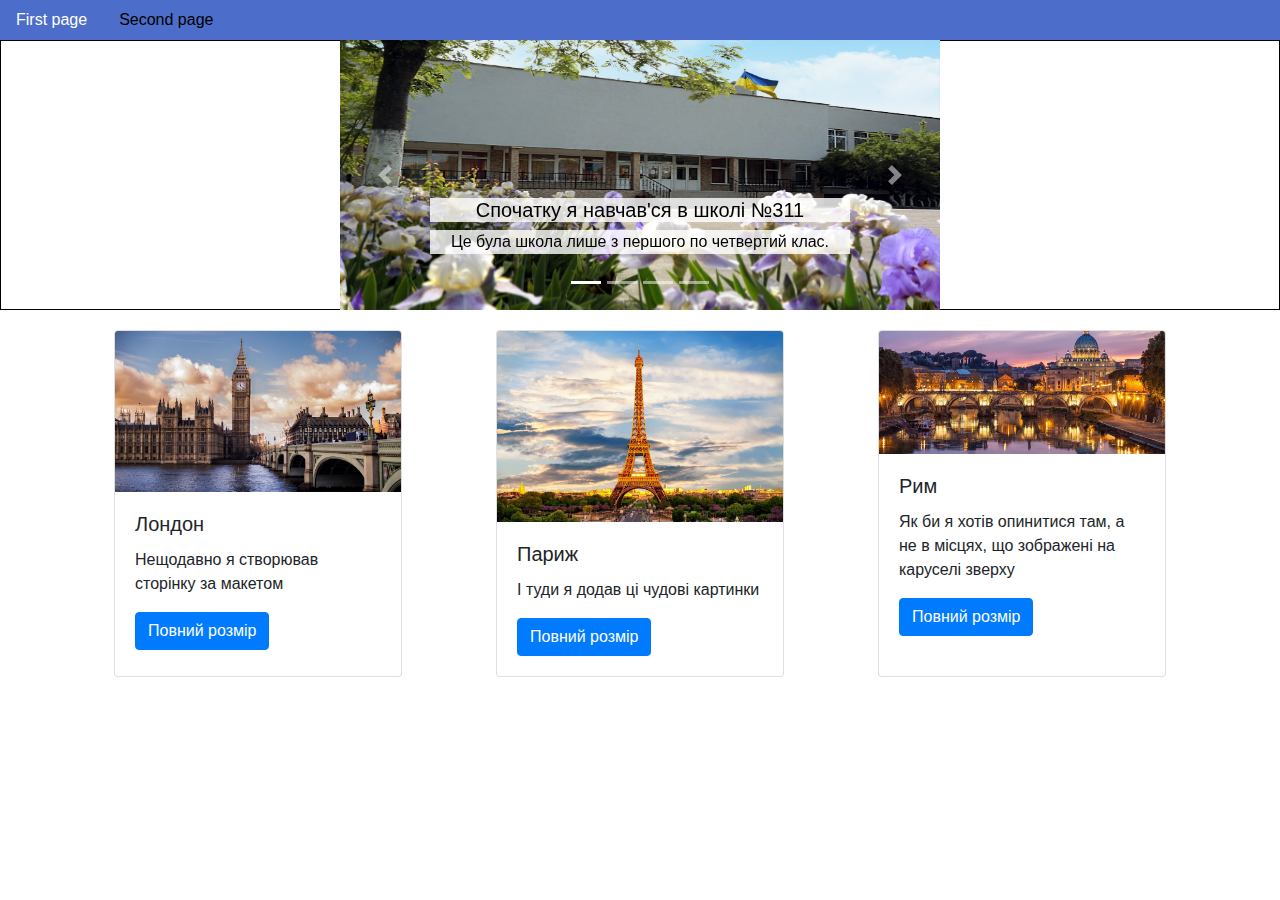
<file: index.html>
<!DOCTYPE html>
<html lang="uk" dir="ltr">
  <head>
    <title>Головна</title>
    <meta charset="utf-8">
    <meta name="viewport" content="width=device-width, initial-scale=1, shrink-to-fit=no">
    <link rel="stylesheet" href="https://stackpath.bootstrapcdn.com/bootstrap/4.3.1/css/bootstrap.min.css" integrity="sha384-ggOyR0iXCbMQv3Xipma34MD+dH/1fQ784/j6cY/iJTQUOhcWr7x9JvoRxT2MZw1T" crossorigin="anonymous">
    <link type="text/css" rel="stylesheet" href="./css/main.css">
    <link type="text/css" rel="stylesheet" href="./css/first.css">
  </head>
  <body>
    <!--додаю бутстрап-навігацію-->
    <ul class="nav">
  <li class="nav-item">
    <a class="nav-link active" href="#">First page</a>
  </li>
  <li class="nav-item">
    <a class="nav-link" href="second.html">Second page</a>
  </li>
</ul>
<!---->
    <header>
      <!--додаю бутстрап-карусель-->
      <div id="myCarousel" class="carousel slide" data-ride="carousel">
        <!--додаю індикатори, класна штука:)-->
        <ol class="carousel-indicators">
          <li data-target="#myCarousel" data-slide-to="0" class="active"></li>
          <li data-target="#myCarousel" data-slide-to="1" class=""></li>
          <li data-target="#myCarousel" data-slide-to="2" class=""></li>
          <li data-target="#myCarousel" data-slide-to="3" class=""></li>
        </ol>
        <!---->
        <div class="carousel-inner">
          <!--Додаю слайди каруселі-->
          <div class="carousel-item active">
            <img class="d-block w-100" src="./image/школа2471.jpg" alt="Школа 247">
            <!--Додаю опис слайда-->
            <div class="carousel-caption d-none d-md-block">
              <h5>Спочатку я навчав'ся в школі №311</h5>
              <p>Це була школа лише з першого по четвертий клас.</p>
            </div>
            <!---->
          </div>
          <!---->
          <div class="carousel-item">
            <img class="d-block w-100" src="./image/школа2472.jpg" alt="Школа 247">
            <div class="carousel-caption d-none d-md-block">
              <h5>Начання було доволі не зручним</h5>
              <p>тому що школа знаходилась досить не близько і батькам було не зручно кожного ранку заводити мене.</p>
            </div>
          </div>
          <div class="carousel-item">
            <img class="d-block w-100" src="image/школа3111.jpg" alt="Школа 311">
            <div class="carousel-caption d-none d-md-block">
              <h5>Потім перейшов в спеціалізовану школу №247</h5>
              <p>з поглибленим вивченням іноземних мов, в якій і навчався з 5 по 11 клас.</p>
            </div>
          </div>
          <div class="carousel-item">
            <img class="d-block w-100" src="image/школа3112.jpg" alt="Школа 311">
            <div class="carousel-caption d-none d-md-block">
              <h5>Ця школа багато чому мене навчила</h5>
              <p>подарувала багато нових друзів та знайомих</p>
            </div>
          </div>
        </div>
        <!--додаю перемикачи каруселі-->
        <a class="carousel-control-prev" href="#myCarousel" role="button" data-slide="prev">
          <span class="carousel-control-prev-icon" aria-hidden="true"></span>
          <span class="sr-only">Previous</span>
        </a>
        <a class="carousel-control-next" href="#myCarousel" role="button" data-slide="next">
          <span class="carousel-control-next-icon" aria-hidden="true"></span>
          <span class="sr-only">Next</span>
        </a>
        <!---->
      </div>
    </header>

    <main>
      <!--Додаю картки-->
      <div class="card" style="width: 18rem;">
        <img class="card-img-top" src="./image/london.jpg" alt="Card image cap">
        <div class="card-body">
          <h5 class="card-title">Лондон</h5>
          <p class="card-text">Нещодавно я створював сторінку за макетом</p>
          <a href="./image/london.jpg" class="btn btn-primary">Повний розмір</a>
        </div>
      </div>
      <!---->
      
      <div class="card" style="width: 18rem;">
        <img class="card-img-top" src="./image/paris.jpg" alt="Card image cap">
        <div class="card-body">
          <h5 class="card-title">Париж</h5>
          <p class="card-text">І туди я додав ці чудові картинки</p>
          <a href="./image/paris.jpg" class="btn btn-primary">Повний розмір</a>
        </div>
      </div>

      <div class="card" style="width: 18rem;">
        <img class="card-img-top" src="./image/rome.jpg" alt="Card image cap">
        <div class="card-body">
          <h5 class="card-title">Рим</h5>
          <p class="card-text">Як би я хотів опинитися там, а не в місцях, що зображені на каруселі зверху</p>
          <a href="./image/rome.jpg" class="btn btn-primary">Повний розмір</a>
        </div>
      </div>
    </main>

    <script src="https://code.jquery.com/jquery-3.3.1.slim.min.js" integrity="sha384-q8i/X+965DzO0rT7abK41JStQIAqVgRVzpbzo5smXKp4YfRvH+8abtTE1Pi6jizo" crossorigin="anonymous"></script>
<script src="https://cdnjs.cloudflare.com/ajax/libs/popper.js/1.14.7/umd/popper.min.js" integrity="sha384-UO2eT0CpHqdSJQ6hJty5KVphtPhzWj9WO1clHTMGa3JDZwrnQq4sF86dIHNDz0W1" crossorigin="anonymous"></script>
<script src="https://stackpath.bootstrapcdn.com/bootstrap/4.3.1/js/bootstrap.min.js" integrity="sha384-JjSmVgyd0p3pXB1rRibZUAYoIIy6OrQ6VrjIEaFf/nJGzIxFDsf4x0xIM+B07jRM" crossorigin="anonymous"></script>
  </body>
</html>
</file>
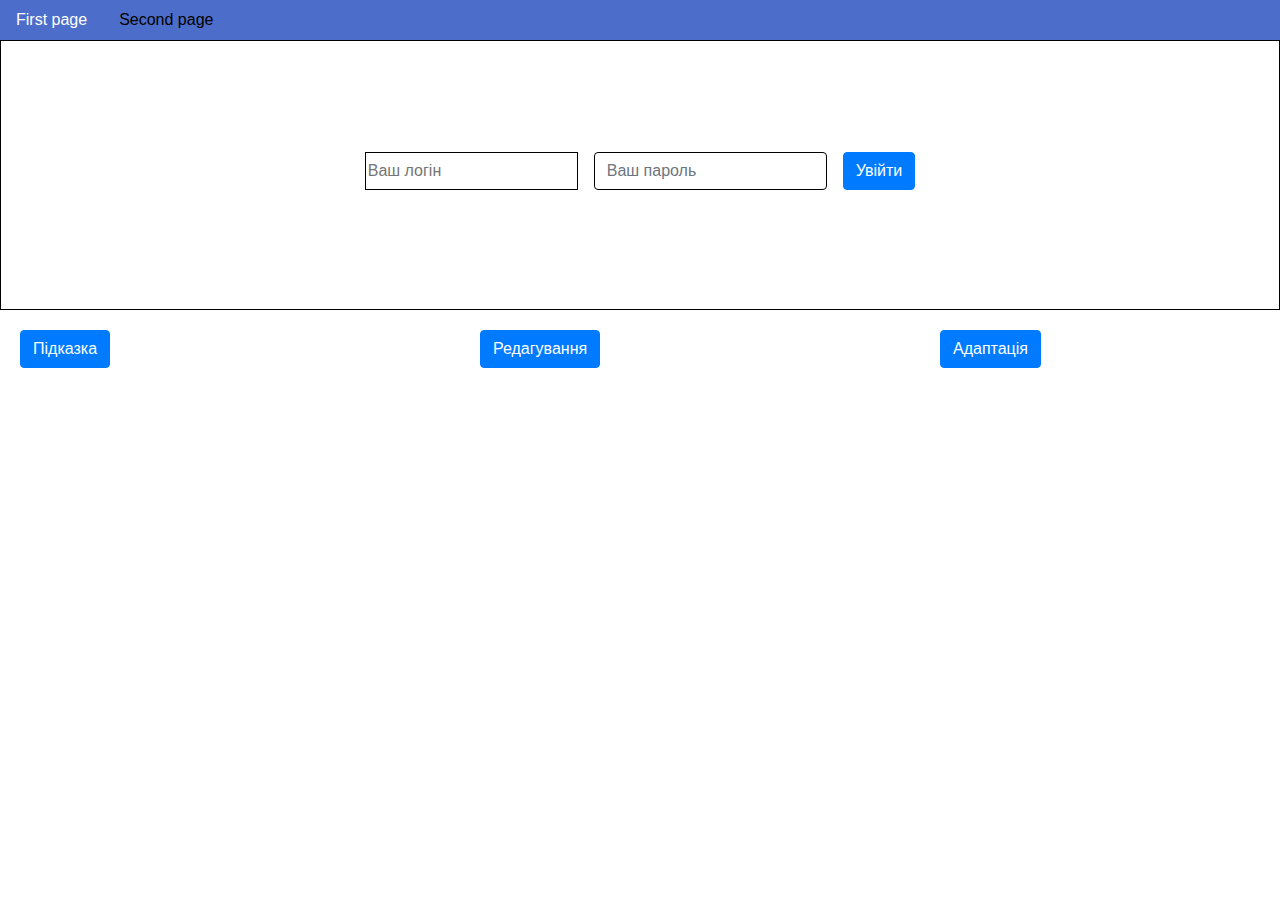
<file: second.html>
<!DOCTYPE html>
<html lang="uk" dir="ltr">
  <head>
    <title>Друга</title>
    <meta charset="utf-8">
    <meta name="viewport" content="width=device-width, initial-scale=1, shrink-to-fit=no">
    <link rel="stylesheet" href="https://stackpath.bootstrapcdn.com/bootstrap/4.3.1/css/bootstrap.min.css" integrity="sha384-ggOyR0iXCbMQv3Xipma34MD+dH/1fQ784/j6cY/iJTQUOhcWr7x9JvoRxT2MZw1T" crossorigin="anonymous">
    <link type="text/css" rel="stylesheet" href="./css/main.css">
    <link type="text/css" rel="stylesheet" href="./css/second.css">
  </head>
  <body>
    <ul class="nav">
  <li class="nav-item">
    <a class="nav-link active" href="index.html">First page</a>
  </li>
  <li class="nav-item">
    <a class="nav-link" href="#">Second page</a>
  </li>
</ul>
    <header>
      <!--Додаю горизонтальну бутстрап-форму-->
      <form class="form-inline">
        <div class="form-group mb-2">
          <label for="staticEmail2" class="sr-only">Email</label>
          <input type="text" class="form-control-plaintext" id="staticEmail2" placeholder="Ваш логін">
        </div>
        <div class="form-group mx-sm-3 mb-2">
          <label for="inputPassword2" class="sr-only">Password</label>
          <input type="password" class="form-control" id="inputPassword2" placeholder="Ваш пароль">
        </div>
        <button type="submit" class="btn btn-primary mb-2">Увійти</button>
      </form>
      <!---->
    </header>

    <main>
      <!--Додаю колапси всередині контейнерів, щоби розмістити їх рівномірно за допомогою grid-->
      <div class="collapse-container">
        <p>
          <!--Розкриття за допомогою кнопок-->
          <button class="btn btn-primary" type="button" data-toggle="collapse" data-target="#collapse1" aria-expanded="false" aria-controls="collapse1">
            Підказка
          </button>
          <!---->
        </p>
        <div class="collapse" id="collapse1">
          <div class="card card-body">
            Насправді зареєструватися не можна, це тільки хтмл-шаблон
          </div>
        </div>
      </div>
      <!---->

      <div class="collapse-container">
        <p>
          <button class="btn btn-primary" type="button" data-toggle="collapse" data-target="#collapse2" aria-expanded="false" aria-controls="collapse2">
            Редагування
          </button>
        </p>
        <div class="collapse" id="collapse2">
          <div class="card card-body">
            Спочатку на макеті я зробив форму вертикальною, але в ході розробки зрозумів, що буде доречніше зробити її горизонтальною
          </div>
        </div>
      </div>

      <div class="collapse-container">
        <p>
          <button class="btn btn-primary" type="button" data-toggle="collapse" data-target="#collapse3" aria-expanded="false" aria-controls="collapse3">
            Адаптація
          </button>
        </p>
        <div class="collapse" id="collapse3">
          <div class="card card-body">
            Я зробив адаптивний дизайн сторінки під мобільні пристрої та планшети за допомогою медіа-запитів
          </div>
        </div>
      </div>
    </main>

    <script src="https://code.jquery.com/jquery-3.3.1.slim.min.js" integrity="sha384-q8i/X+965DzO0rT7abK41JStQIAqVgRVzpbzo5smXKp4YfRvH+8abtTE1Pi6jizo" crossorigin="anonymous"></script>
<script src="https://cdnjs.cloudflare.com/ajax/libs/popper.js/1.14.7/umd/popper.min.js" integrity="sha384-UO2eT0CpHqdSJQ6hJty5KVphtPhzWj9WO1clHTMGa3JDZwrnQq4sF86dIHNDz0W1" crossorigin="anonymous"></script>
<script src="https://stackpath.bootstrapcdn.com/bootstrap/4.3.1/js/bootstrap.min.js" integrity="sha384-JjSmVgyd0p3pXB1rRibZUAYoIIy6OrQ6VrjIEaFf/nJGzIxFDsf4x0xIM+B07jRM" crossorigin="anonymous"></script>
  </body>
</html>
</file>
<file: css/main.css>
/*STYLE BY TAGNAME*/

body, header {
  margin: 0;
}

header {
  border: 1px solid #000;
  height: 30vh;
  display: flex;
  justify-content: center;
  align-items: center;
  width: 100%;
}

main {
  padding: 20px;
  display: grid;
  grid-template-columns: auto auto auto;
  justify-content: space-evenly;
}

/*STYLE BY CLASSNAME*/

.nav {
  background-color: rgb(76, 109, 201);
}

.nav li a {
  color: #000;
}

.nav-link.active {
  color: #fff;
}

.nav-link:hover {
  color: #fff;
}

/*@MEDIA QUERIES*/

@media (max-width: 1000px) {
  main {
    grid-template-columns: auto auto;
    grid-gap: 3vh;
    justify-content: center;
  }
}


@media (max-width: 600px){
  main {
    grid-template-columns: auto;
  }
}
</file>
<file: css/first.css>
/*STYLE BY ID*/

#myCarousel {
  height: 30vh;
  width: 30vw;
  min-width: 600px;
}

#myCarousel img {
  height: 30vh;
  width: auto;
}

#myCarousel p,
#myCarousel h5 {
  color: #000;
  background-color: rgba(255, 255, 255, 0.8);
}

/*MEDIA QUERIES*/

@media (max-width: 600px){
  #myCarousel {
    width: 100vw;
  }
}
</file>
<file: css/second.css>
/*STYLE BY TAGNAME*/

input {
  border: 1px solid black !important;
}

main {
  justify-content: space-between;
}

/*STYLE BY CLASSNAME*/

.form {
  height: 30vh;
}

.collapse-container {
  width: 25vw;
}

/*MEDIA QUERIES*/

@media (max-width: 600px)  {
  .collapse,
  .collapse-container {
    width: 90vw;
  }
}
</file>
